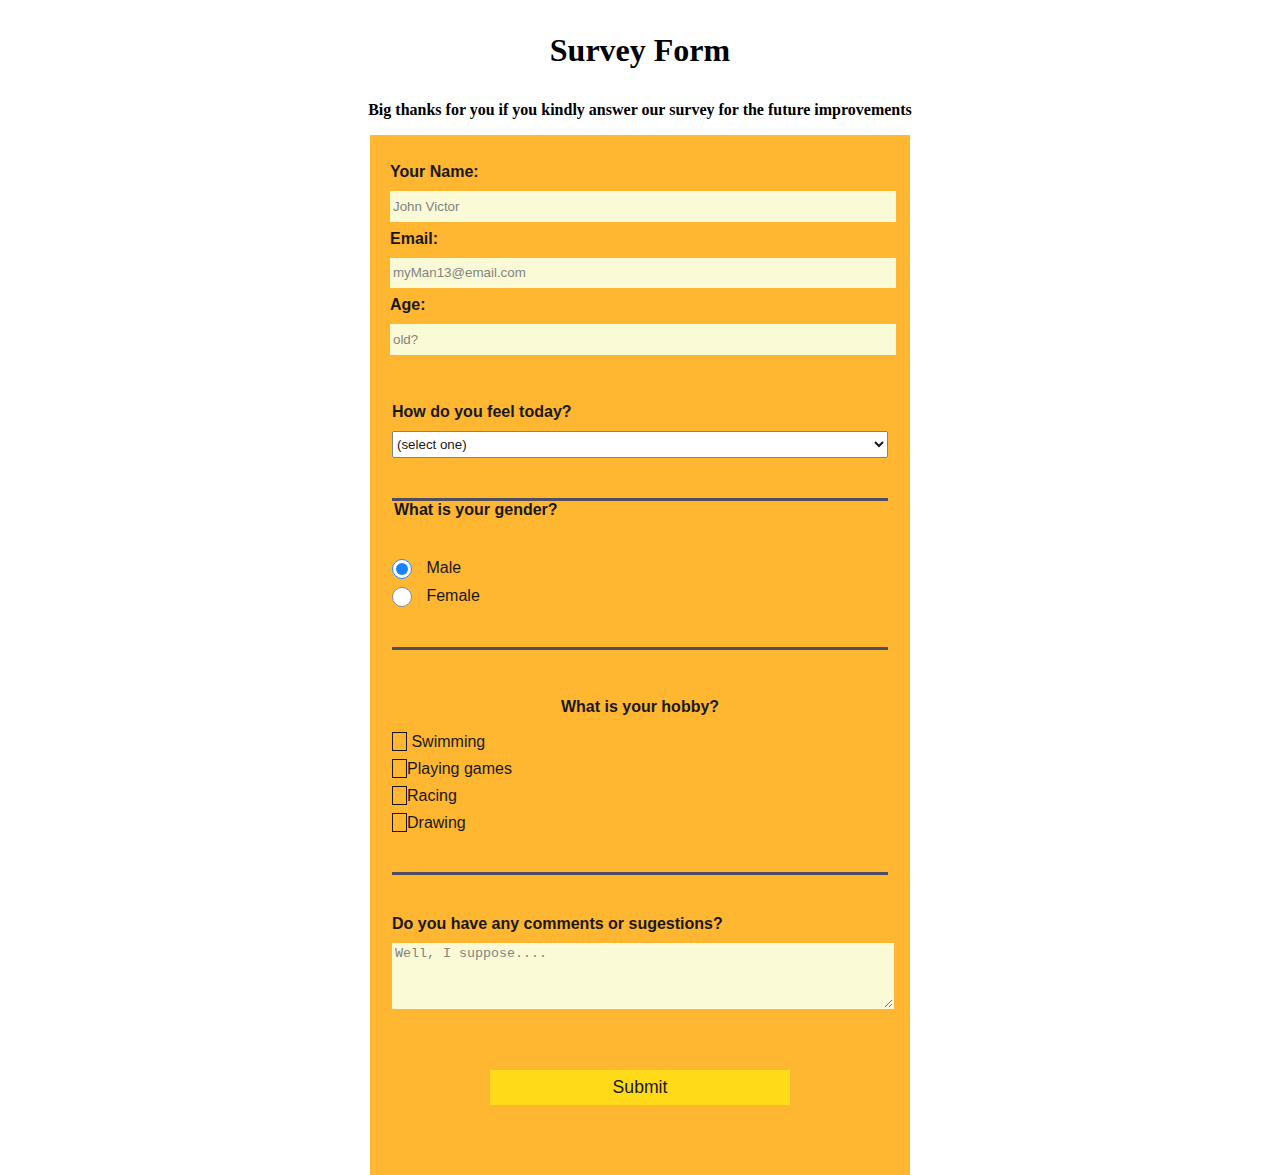
<file: form/index.html>
<!DOCTYPE html> 
<html lang="en">
 <head>
    <meta charset="UTF-8">
    <meta name="viewport" content="width=device-width, initial-scale=1.0"/>
    <title>Survey Form</title> 
    <link rel="stylesheet" href="styles.css"/>
 </head>
 <body>
  <h1 id="title">Survey Form</h1>
  <p id="description"><b>Big thanks for you if you kindly answer our survey for the future improvements</b></p>
  <div class="please">
    <form id="survey-form">
     <!--<fieldset>-->
     <!-- input name -->
     <label for="name-label" id="name-label"><b>Your Name: </b> <input id="name" name="name-label" type="text" placeholder="John Victor" required/> </label>
     <!-- input email -->
     <label id="email-label" for="email-label"><b>Email: </b> <input id="email" name="email-label" type="email" placeholder="myMan13@email.com" required/> </label>
     <!-- select age --> 
     <label id="number-label" for="number-label"><b>Age: </b><input id="number" name="number-label" type="number" min="12" max="95" placeholder="old?"/> </label>
     <!-- select one emotion --> 
     <!--</fieldset>-->
     <fieldset>
      <label for="dropdown"> <b>How do you feel today?</b>
        <select id="dropdown" name="dropdown">
              <option value="">(select one)</option>
              <option value="1">Happy</option>
              <option value="2">Sad</option>
              <option value="3">Angry</option>
              <option value="4">Sick</option> 
        </select>
      </label> 
     </fieldset>
          <!-- select a gender --> 
          <fieldset>
            <legend><b>What is your gender?</b></legend>
            <label for="male-gender"><input id="male-gender" type="radio" name="gender-type" class="inline" value="male" checked /> Male </label>
            <label for="female-gender"><input id="female-gender" type="radio" name="gender-type" class="inline" value="female" /> Female </label>
          </fieldset>
          <!-- hobby --> 
          <fieldset>
            <p><b> What is your hobby? </b></p> 
              <input class="swimming" id="hobby-1" type="checkbox"  name="hobby-1" value="swimming" /> 
              <label for="hobby-1"> Swimming </label>       
              <input class="games" id="hobby-2" type="checkbox"  name="hobby-2" value="games" /> 
              <label for="hobby-2">Playing games</label>
            
              <input class="racing" id="hobby-3" type="checkbox"  name="hobby-3" value="racing" /> 
              <label for="hobby-3">Racing</label>
              <input class="drawing" id="hobby-4" type="checkbox"  name="hobby-4" value="drawing" /> 
              <label for="hobby-4">Drawing</label>
          </fieldset>
          <!-- comments -->
          <fieldset>
            <label for="comment"> <b>Do you have any comments or sugestions?</b>
              <textarea id="comment" name="comment" rows="4" cols="40" placeholder="Well, I suppose...."></textarea>
            </label> 
          </fieldset>
          <!-- submit button --> 
          <input id="submit" type="submit" id="Submit" /> 
    </form>
  </div>
 </body>
</html>
</file>
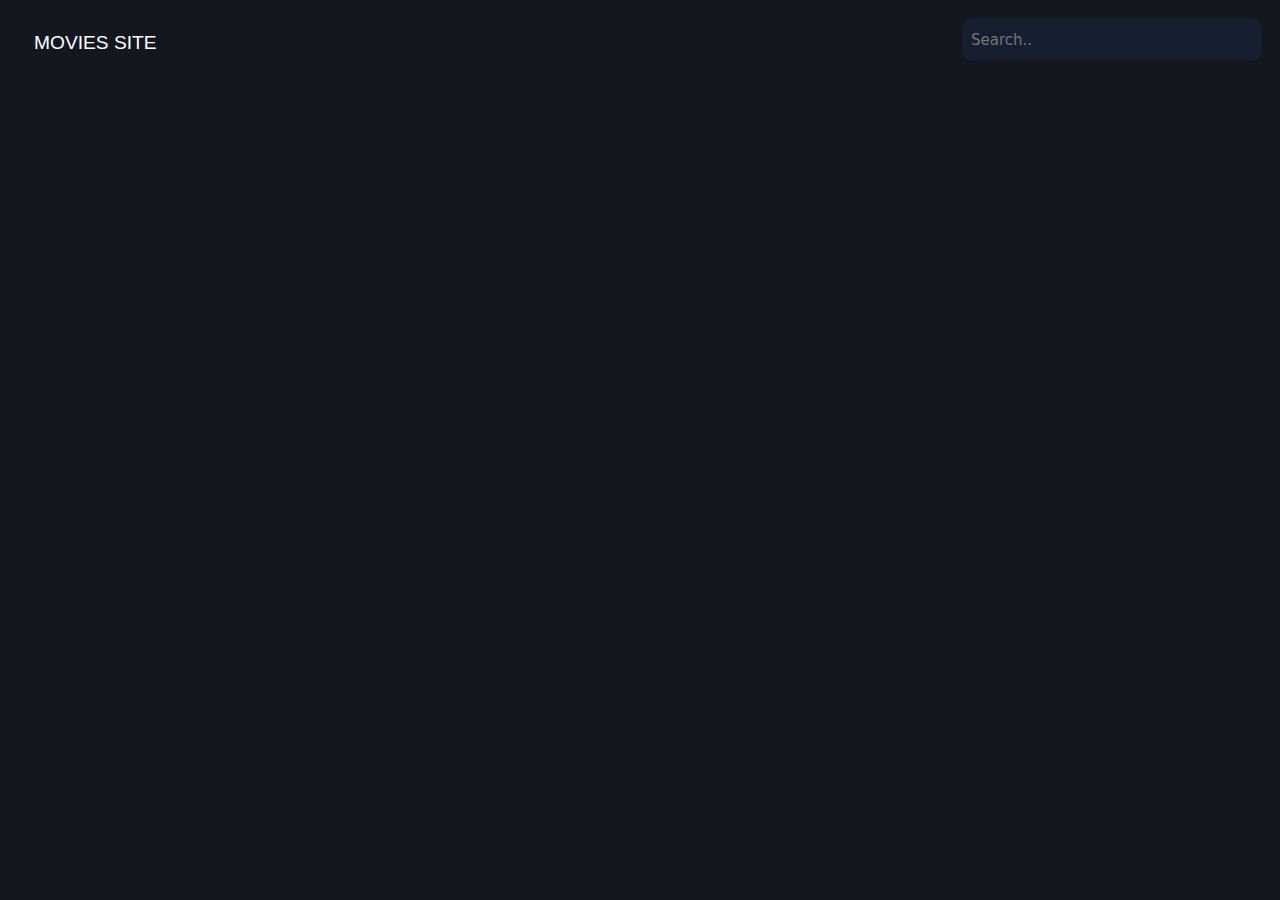
<file: movies app/index.html>
<!DOCTYPE html>
<html>

<head>
  <title>Movies Site</title>
  <link href="style.css" rel="stylesheet"> 
</head>

<body>
  <div class="topnav">
    <a class="active" href="#"> Movies Site</a> 
    <div class="search-container"> 
      <form role="search" id="form">  
        <input type="search" id="query" name="q" placeholder="Search..">  
      </form>
    </div> 
  </div> 

  <div style="padding-left:16px"> 
    
  <section id="section">   

  </section> 
  
</body>
<script src="script.js"></script> 
</html>
</file>
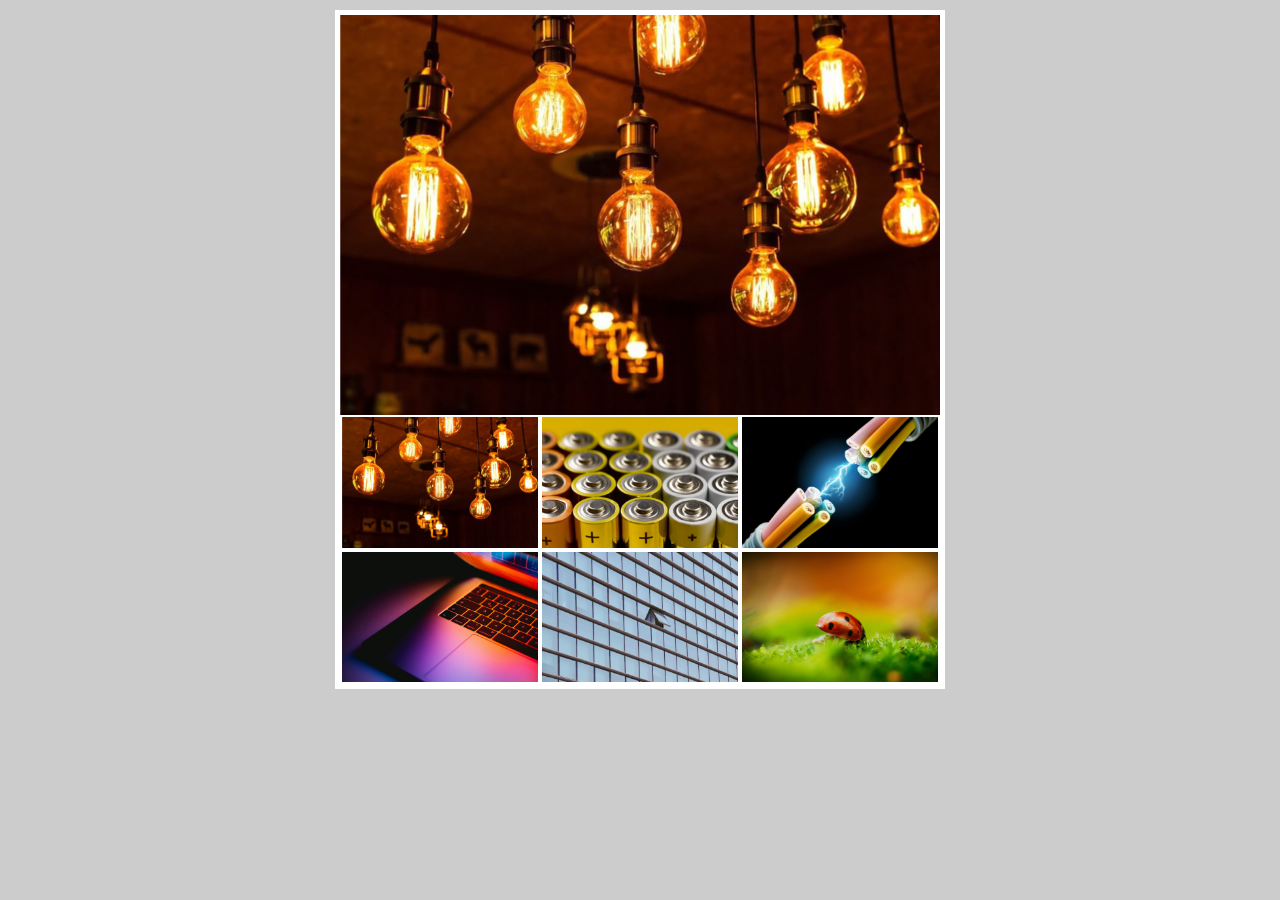
<file: simple image gallery/index.html>
<!DOCTYPE html>
<html lang="en">
  <head>
    <meta charset="UTF-8" />
    <meta name="viewport" content="width=device-width, initial-scale=1.0" />
    <title>Gallery</title>
    <link rel="stylesheet" href="style.css" />
  </head>
  <body>
    <div class="container">
      <img src="img/1.png" alt="" class="big" />
      <div class="pht">
        <img src="img/1.png" alt="" class="p" />
        <img src="img/2.png" alt="" class="p" />
        <img src="img/3.png" alt="" class="p" />
        <img src="img/4.png" alt="" class="p" />
        <img src="img/5.png" alt="" class="p" />
        <img src="img/6.png" alt="" class="p" />
      </div>
    </div>
    <script src="script.js"></script>
  </body>
</html>
</file>
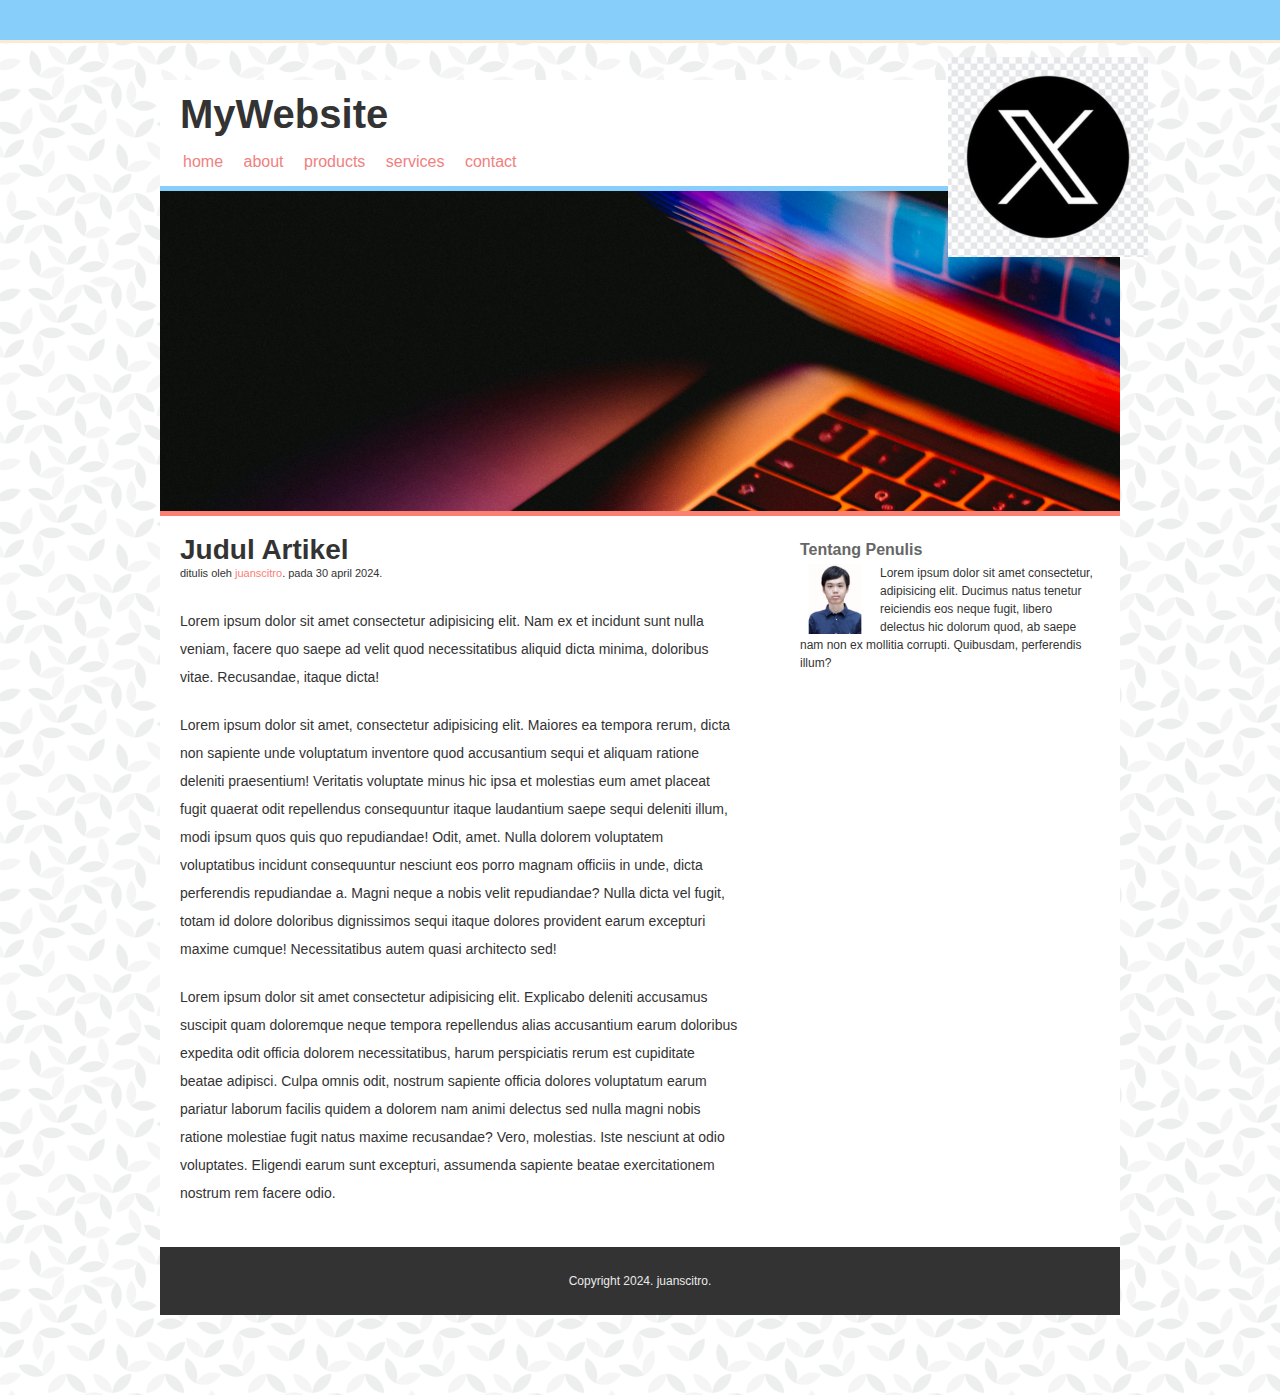
<file: Simple website/index.html>
<!DOCTYPE html>
<html lang="en">
  <head>
    <link rel="stylesheet" href="style.css" />
    <meta charset="UTF-8" />
    <meta name="viewport" content="width=device-width, initial-scale=1.0" />
    <title>Latihan Box Model</title>
  </head>
  <body>
    <div class="top-bar"></div>
    <div class="container">
      <a href="https://www.w3schools.com/" class="twitter" target="_blank"
        >@mr.joe</a
      >
      <div class="header">
        <h1 class="judul">MyWebsite</h1>
        <ul>
          <li><a href="#">home</a></li>
          <li><a href="#">about</a></li>
          <li><a href="#">products</a></li>
          <li><a href="#">services</a></li>
          <li><a href="#">contact</a></li>
        </ul>
      </div>
      <div class="hero"></div>
      <div class="content cf">
        <div class="main">
          <h2>Judul Artikel</h2>
          <p class="penulis">
            ditulis oleh <a href="#">juanscitro</a>. pada 30 april 2024.
          </p>

          <p>
            Lorem ipsum dolor sit amet consectetur adipisicing elit. Nam ex et
            incidunt sunt nulla veniam, facere quo saepe ad velit quod
            necessitatibus aliquid dicta minima, doloribus vitae. Recusandae,
            itaque dicta!
          </p>

          <p>
            Lorem ipsum dolor sit amet, consectetur adipisicing elit. Maiores ea
            tempora rerum, dicta non sapiente unde voluptatum inventore quod
            accusantium sequi et aliquam ratione deleniti praesentium! Veritatis
            voluptate minus hic ipsa et molestias eum amet placeat fugit quaerat
            odit repellendus consequuntur itaque laudantium saepe sequi deleniti
            illum, modi ipsum quos quis quo repudiandae! Odit, amet. Nulla
            dolorem voluptatem voluptatibus incidunt consequuntur nesciunt eos
            porro magnam officiis in unde, dicta perferendis repudiandae a.
            Magni neque a nobis velit repudiandae? Nulla dicta vel fugit, totam
            id dolore doloribus dignissimos sequi itaque dolores provident earum
            excepturi maxime cumque! Necessitatibus autem quasi architecto sed!
          </p>

          <p>
            Lorem ipsum dolor sit amet consectetur adipisicing elit. Explicabo
            deleniti accusamus suscipit quam doloremque neque tempora
            repellendus alias accusantium earum doloribus expedita odit officia
            dolorem necessitatibus, harum perspiciatis rerum est cupiditate
            beatae adipisci. Culpa omnis odit, nostrum sapiente officia dolores
            voluptatum earum pariatur laborum facilis quidem a dolorem nam animi
            delectus sed nulla magni nobis ratione molestiae fugit natus maxime
            recusandae? Vero, molestias. Iste nesciunt at odio voluptates.
            Eligendi earum sunt excepturi, assumenda sapiente beatae
            exercitationem nostrum rem facere odio.
          </p>
        </div>
        <div class="sidebar">
          <h3>Tentang Penulis</h3>
          <img src="img/jns.png" alt="Juan Sebastian Citro" />
          <p>
            Lorem ipsum dolor sit amet consectetur, adipisicing elit. Ducimus
            natus tenetur reiciendis eos neque fugit, libero delectus hic
            dolorum quod, ab saepe nam non ex mollitia corrupti. Quibusdam,
            perferendis illum?
          </p>
        </div>
      </div>
      <div class="footer">
        <p class="copy">Copyright 2024. juanscitro.</p>
      </div>
    </div>
  </body>
</html>
</file>
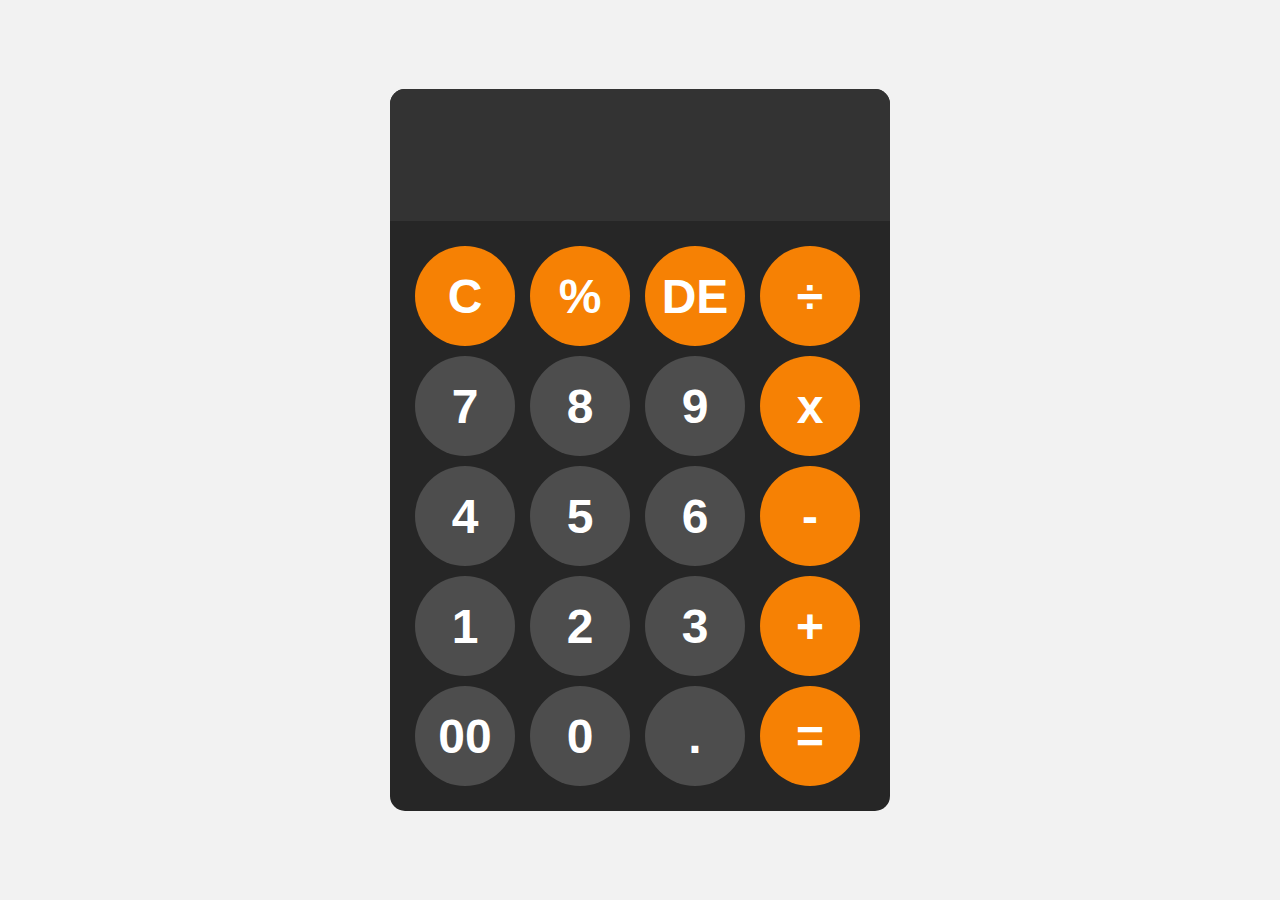
<file: Simple website/calculator/index.html>
<!DOCTYPE html>
<html lang="en">
  <head>
    <meta charset="UTF-8" />
    <meta name="viewport" content="width=device-width, initial-scale=1.0" />
    <title>Document</title>
    <link rel="stylesheet" href="styles.css" />
  </head>
  <body>
    <div id="calculator">
      <input class="display" readonly />
      <div id="keys">
        <button data-value="c" class="operator-btn">C</button>
        <button data-value="%" class="operator-btn">%</button>
        <button data-value="de" class="operator-btn">DE</button>
        <button data-value="/" class="operator-btn">÷</button>
        <button data-value="7">7</button>
        <button data-value="8">8</button>
        <button data-value="9">9</button>
        <button data-value="*" class="operator-btn">x</button>
        <button data-value="4">4</button>
        <button data-value="5">5</button>
        <button data-value="6">6</button>
        <button data-value="-" class="operator-btn">-</button>
        <button data-value="1">1</button>
        <button data-value="2">2</button>
        <button data-value="3">3</button>
        <button data-value="+" class="operator-btn">+</button>
        <button data-value="00">00</button>
        <button data-value="0">0</button>
        <button data-value=".">.</button>
        <button data-value="=" class="operator-btn">=</button>
      </div>
    </div>
    <script src="brain.js"></script>
  </body>
</html>
</file>
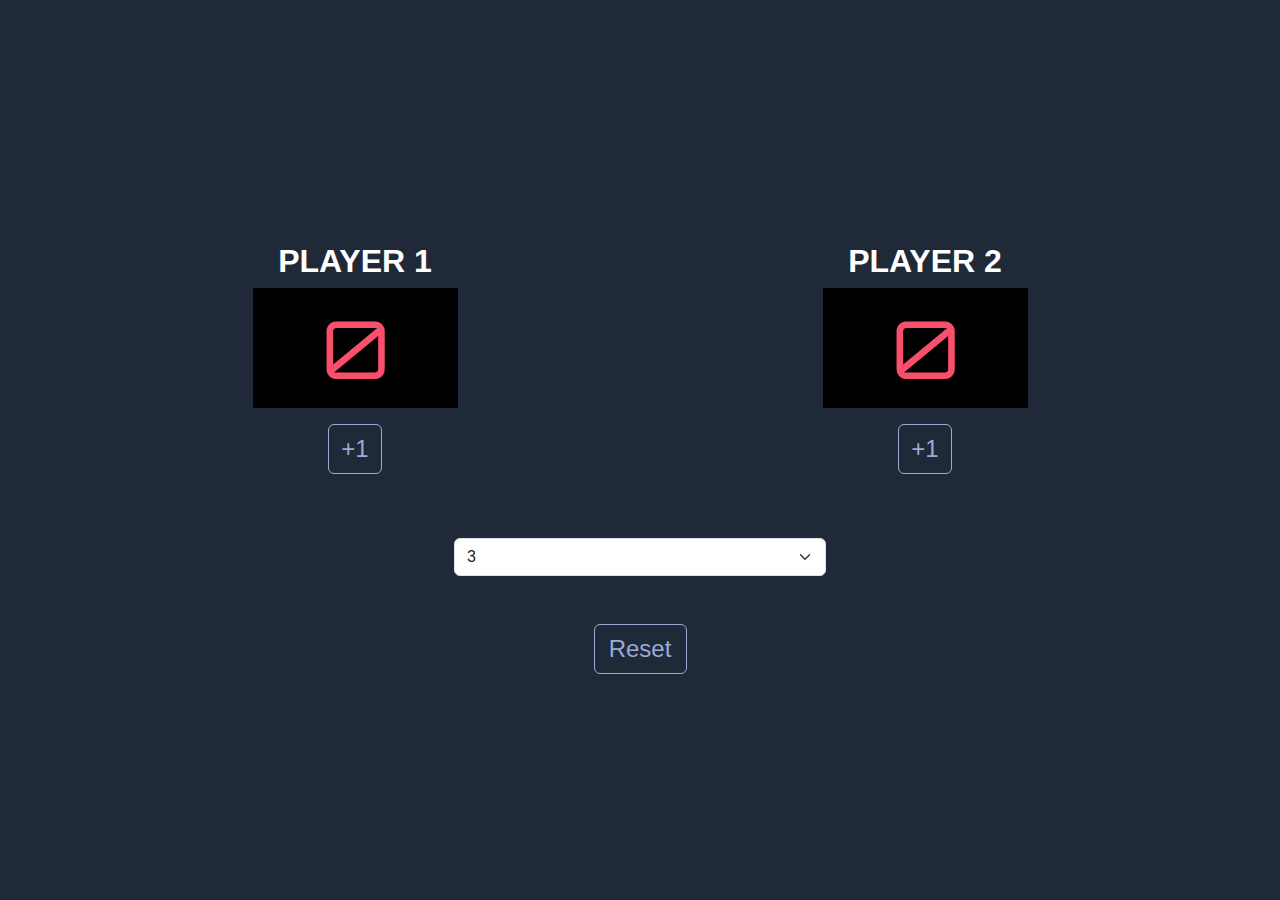
<file: Simple website/score board/index.html>
<!DOCTYPE html>
<html lang="en">
  <head>
    <meta charset="UTF-8" />
    <meta name="viewport" content="width=device-width, initial-scale=1.0" />
    <title>Score Board</title>

    <link rel="preconnect" href="https://fonts.googleapis.com" />
    <link rel="preconnect" href="https://fonts.gstatic.com" crossorigin />
    <link href="https://fonts.googleapis.com/css2?family=Orbitron&display=swap" rel="stylesheet" />

    <link href="https://cdn.jsdelivr.net/npm/bootstrap@5.3.3/dist/css/bootstrap.min.css" rel="stylesheet" integrity="sha384-QWTKZyjpPEjISv5WaRU9OFeRpok6YctnYmDr5pNlyT2bRjXh0JMhjY6hW+ALEwIH" crossorigin="anonymous" />

    <link rel="stylesheet" href="app.css" />
  </head>
  <body>
    <div class="scoreboard container d-flex flex-column justify-content-center">
      <div class="row row-cols-1 row-cols-md-2 text-center py-5 justify-content-center">
        <div class="col col-auto py-3 points d-flex flex-column align-items-center">
          <h2>Player 1</h2>
          <p class="px-3" id="p1-display">0</p>
          <div class="score-btns">
            <button class="btn btn-primary" id="p1-button">+1</button>
          </div>
        </div>
        <div class="col col-auto py-3 points d-flex flex-column align-items-center">
          <h2>Player 2</h2>
          <p class="px-3" id="p2-display">0</p>
          <div class="score-btns">
            <button class="btn btn-primary" id="p2-button">+1</button>
          </div>
        </div>
      </div>
      <div class="d-grid gap-2 col-6 col-md-4 mx-auto pb-5">
        <select name="" id="winpoint" class="form-select">
          <option value="3">3</option>
          <option value="5">5</option>
          <option value="10">10</option>
        </select>
      </div>
      <div class="d-grid gap-2 col-xl-1 col-4 mx-auto pb-5">
        <button class="btn btn-primary" id="reset">Reset</button>
      </div>
    </div>

    <script src="https://cdn.jsdelivr.net/npm/bootstrap@5.3.3/dist/js/bootstrap.bundle.min.js" integrity="sha384-YvpcrYf0tY3lHB60NNkmXc5s9fDVZLESaAA55NDzOxhy9GkcIdslK1eN7N6jIeHz" crossorigin="anonymous"></script>
    <script src="app.js"></script>
  </body>
</html>
</file>
<file: form/styles.css>
body {
    background-image: url("https://blogin.co/uploads/images/medium/company-survey-howto2.jpg.pagespeed.ce.iDxnowfUUK.jpg");
    background-size: cover; 
    width: 100%;
    height: 100vh;
    margin: 0;
    
}
  
.please {
    width: 80%;
    background-color: #ffaf1a;
    margin-left: auto;
    margin-right: auto;
    padding: 20px;
    max-width: 500px;
    font-family: Arial;
    opacity: 0.9 
}
  
h1, p {
    margin: 1em auto;
    text-align: center;
} 
  
form {
    width: 60vw;
    max-width: 500px;
    min-width: 300px;
    margin: 0 auto;
    padding-bottom: 2em;
}
  
fieldset {
    border: none;
    padding: 2rem 0;
    border-bottom: 3px solid #3b3b4f;
}
  
fieldset:last-of-type {
    border-bottom: none;
}
    
label {
    display: block;
    margin: 0.5rem 0;
} 
  
input, textarea {
    background-color: #FAFAD2;
    border: 1px solid #FAFAD2;
} 
  
.inline {
    width: unset;
    margin: 0 0.5em 0 0;
    vertical-align: middle;
} 
  
input[type="submit"] {
    display: block;
    width: 60%;
    margin: 1em auto;
    height: 2em;
    font-size: 1.1rem;
    background-color: #FFD700;
    border-color: #FFD700;
    min-width: 300px;
} 
  
.inline{
    display: inline; 
}
  
#name, #email, #number, #dropdown, #comment{
    margin: 10px 0 0 0;
    width: 100%;
    min-height: 2em;
}
  
.inline{
    display: inline-block;
    margin-right: 0.625rem;
    min-height: 1.25rem;
    min-width: 1.25rem;
}
  
input[type=checkbox] {
    display: none;
}
  
input[type=checkbox] + label:before {
    content:"\2714";
    border: 0.1em solid #000;
    color: transparent;
}
  
input[type=checkbox]:checked + label:before {
    background-color: blue;
    color: #ffff;
    border-color: blue;  
}
</file>
<file: movies app/style.css>
*{
    box-sizing: border-box; 
  }
  
  body {
    background-color: #131720;
    font-family: sans-serif; 
  }
  
  h3 {
    color: white; 
  }
  
  .topnav{
    overflow: hidden; 
    background-color: #131720;
    padding: 10px; 
  }
  
  .topnav a{
    float: left; 
    display: block; 
    color: white; 
    text-align: center; 
    padding: 14px 16px;
    text-decoration: none;
    font-size:1.2rem; 
    text-transform: uppercase;  
  }
  
  .topnav .search-container{
    float: right; 
  }
  
  form{
    background-color: #151f30; 
    width: 300px; 
    height: 43px;
    border-radius: 11px; 
    display: flex; 
    align-items: center; 
    
  }
  
  input {
    all: unset; 
    font: 15px system-ui; 
    color: #fff; 
    height: 100%;
    width: 100%; 
    padding: 6px 9px; 
  }
  
  .thumbnail {
    height: 350px; 
    width: 300px;
    border-radius: 19px;
    
  }
  
  .column {
    float: left; 
    width: 25%;
    padding: 10px 10px; 
    
  }
  
  .card{
    border-radius: 19px; 
    padding: 15px; 
    text-align: center; 
    background-color: #151f30;
    
  }
</file>
<file: simple image gallery/style.css>
* {
  margin: 0;
  padding: 0;
  line-height: 0;
}

body {
  background-color: #ccc;
  text-align: center;
}

.container {
  width: 600px;
  margin: 10px auto;
  border: 5px solid white;
  overflow: auto;
}

.p {
  width: 200px;
  float: left;
  border: 2px solid white;
  box-sizing: border-box;
}

.p:hover {
  opacity: 0.5;
  cursor: pointer;
}

@keyframes fadeIn {
  to {
    opacity: 1;
  }
}

.fade {
  opacity: 0;
  animation: fadeIn 0.5s forwards;
}

.active {
  opacity: 0.5;
}
</file>
<file: Simple website/calculator/styles.css>
button {
  width: 100px;
  height: 100px;
  border-radius: 50px;
  border: none;
  background-color: hsl(0, 0%, 30%);
  color: white;
  font-size: 3rem;
  font-weight: bold;
  cursor: pointer;
}

#keys {
  display: grid;
  grid-template-columns: repeat(4, 1fr);
  gap: 10px;
  padding: 25px;
}

#calculator {
  font-family: "Franklin Gothic Medium", "Arial Narrow", Arial, sans-serif;
  background-color: hsl(0, 0%, 15%);
  border-radius: 15px;
  max-width: 500px;
  overflow: hidden;
}

.display {
  width: 100%;
  padding: 20px 0;
  font-size: 5rem;
  text-align: right;
  border: none;
  background-color: hsl(0, 0%, 20%);
  color: white;
}

body {
  margin: 0;
  display: flex;
  justify-content: center;
  align-items: center;
  height: 100vh;
  background-color: hsl(0, 0%, 95%);
}

button:hover {
  background-color: hsl(0, 0%, 40%);
}

button:active {
  background-color: hsl(0, 0%, 50%);
}

.operator-btn {
  background-color: hsl(31, 97%, 49%);
}

.operator-btn:hover {
  background-color: hsl(31, 97%, 59%);
}

.operator-btn:active {
  background-color: hsl(31, 97%, 69%);
}
</file>
<file: Simple website/score board/app.css>
body {
  color: #fff;
  background: #1f2937;
  font-family: verdana, sans-serif;
}

.scoreboard {
  min-height: 100vh;
}

h2 {
  text-transform: uppercase;
  font-size: px;
  font-weight: 800;
}

.points p {
  font-family: "Orbitron", sans-serif;
  font-weight: 400;
  font-size: 80px;
  background: #000;
  color: #f94f6d;
  min-width: 205px;
}

.btn-primary {
  background: transparent;
  color: #9aabd8;
  border-color: #9aabd8;
  font-size: 1.5em;
}

.btn-primary:hover,
.btn-primary:active {
  color: #fff;
  background-color: #f94f6d;
  border-color: #f94f6d;
}

.btn-check:focus + .btn-primary,
.btn-primary:focus {
  color: #fff;
  background-color: #f94f6d;
  border-color: #f94f6d;
  box-shadow: 0 0 0 0.25rem rgb(255 255 255 / 50%);
}
</file>
<file: Simple website/style.css>
/* http://meyerweb.com/eric/tools/css/reset/ 
   v2.0 | 20110126
   License: none (public domain)
*/

html,
body,
div,
span,
applet,
object,
iframe,
h1,
h2,
h3,
h4,
h5,
h6,
p,
blockquote,
pre,
a,
abbr,
acronym,
address,
big,
cite,
code,
del,
dfn,
em,
img,
ins,
kbd,
q,
s,
samp,
small,
strike,
strong,
sub,
sup,
tt,
var,
b,
u,
i,
center,
dl,
dt,
dd,
ol,
ul,
li,
fieldset,
form,
label,
legend,
table,
caption,
tbody,
tfoot,
thead,
tr,
th,
td,
article,
aside,
canvas,
details,
embed,
figure,
figcaption,
footer,
header,
hgroup,
menu,
nav,
output,
ruby,
section,
summary,
time,
mark,
audio,
video {
  margin: 0;
  padding: 0;
  border: 0;
  font-size: 100%;
  font: inherit;
  vertical-align: baseline;
}
/* HTML5 display-role reset for older browsers */
article,
aside,
details,
figcaption,
figure,
footer,
header,
hgroup,
menu,
nav,
section {
  display: block;
}
body {
  line-height: 1;
}
ol,
ul {
  list-style: none;
}
blockquote,
q {
  quotes: none;
}
blockquote:before,
blockquote:after,
q:before,
q:after {
  content: "";
  content: none;
}
table {
  border-collapse: collapse;
  border-spacing: 0;
}

/* code */
body {
  font: 16px/28px arial, sans-serif;
  background-color: #eaeaea;
  color: #333333;
  background-image: url(img/geometric-leaves.webp);
}

.top-bar {
  position: fixed;
  top: 0;
  left: 0;
  right: 0;
  height: 40px;
  background-color: lightskyblue;
  border-bottom: 3px solid antiquewhite;
  z-index: 9999;
}

.container {
  width: 960px;
  margin: 80px auto;
  background-color: #fff;
  position: relative;
}

.twitter {
  width: 200px;
  height: 200px;
  background-image: url(img/x\ logo.png);
  background-repeat: no-repeat;
  display: inline-block;
  text-indent: -9999px;
  position: absolute;
  top: -23px;
  right: -28px;
}

.header {
  padding: 20px;
  padding-bottom: 10px;
}

.header .judul {
  font-size: 40px;
  font-weight: bold;
}

.header ul li {
  display: inline-block;
  margin-top: 20px;
  margin-right: 10px;
}

.header a {
  text-decoration: none;
  color: lightcoral;
  padding: 3px;
}

.header a:hover {
  background-color: aquamarine;
  color: white;
}

.hero {
  height: 320px;
  background-image: url(img/andras-vas-Bd7gNnWJBkU-unsplash.jpg);
  background-size: cover;
  background-position: 0 -230px;
  border-top: 5px solid lightskyblue;
  border-bottom: 5px solid salmon;
}

.main {
  width: 600px;
  padding: 20px;
  box-sizing: border-box;
  float: left;
}

.main h2 {
  font-size: 28px;
  font-weight: bold;
}

.main .penulis {
  font-size: 11px;
  margin-top: -5px;
}

.main .penulis a {
  color: salmon;
  text-decoration: none;
}

.main p {
  margin-bottom: 20px;
  font-size: 14px;
}

.sidebar {
  width: 300px;
  float: right;
  padding: 20px;
}

.sidebar h3 {
  font-weight: bold;
  color: #666;
}

.sidebar img {
  width: 70px;
  height: 70px;
  float: left;
  padding-right: 10px;
}

.sidebar p {
  font: 12px/18px arial;
}

.footer {
  background-color: #333;
  padding: 20px;
}

.footer .copy {
  color: #eaeaea;
  text-align: center;
  font-size: 12px;
}

/* clearfix */
.cf:before,
.cf:after {
  content: " "; /* 1 */
  display: table; /* 2 */
}

.cf:after {
  clear: both;
}
</file>
